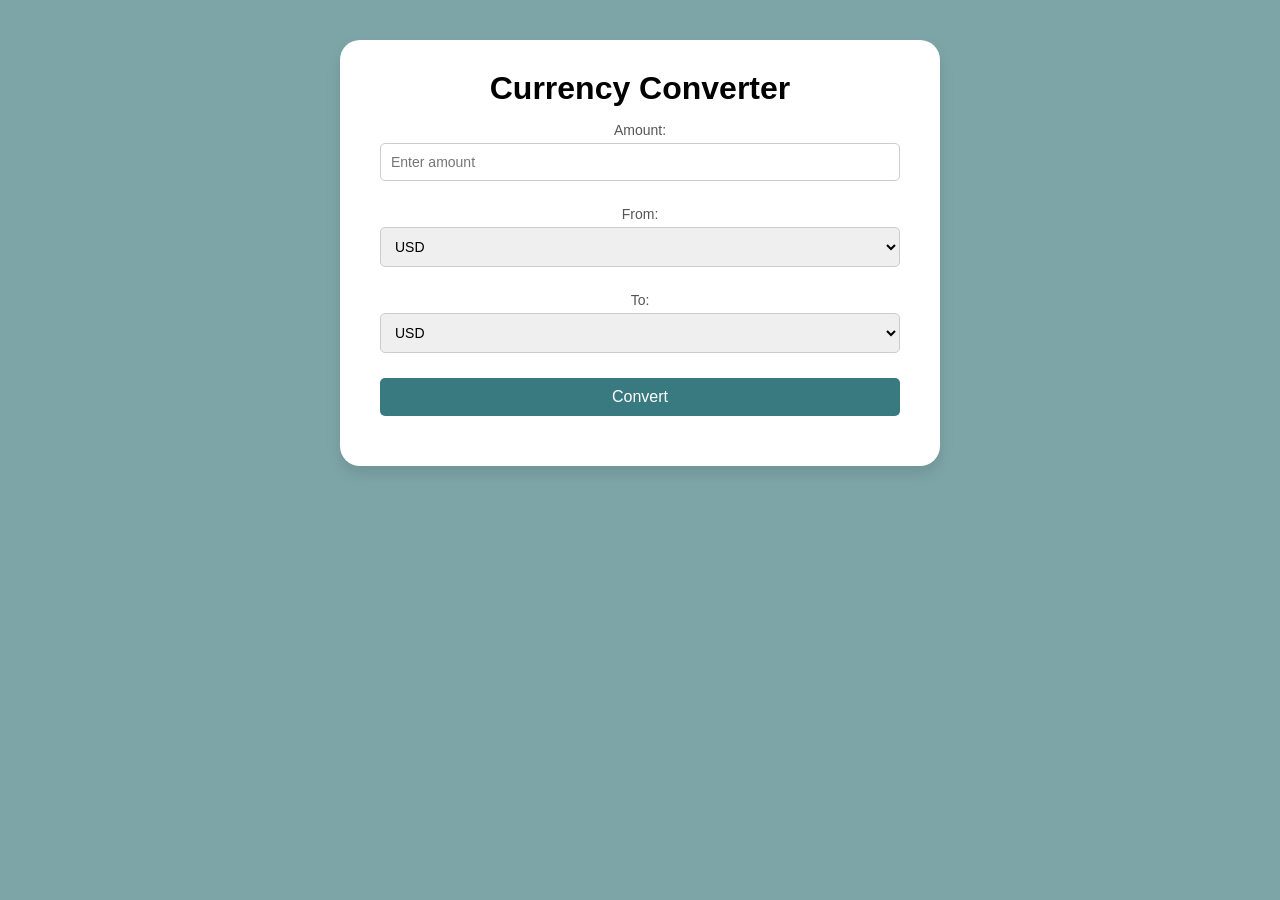
<file: converter.html>
<!DOCTYPE html>
<html lang="en">
<head>
    <meta charset="UTF-8">
    <meta name="viewport" content="width=device-width, initial-scale=1.0">
    <title>Currency Converter</title>
    <link rel="stylesheet" href="converterStyle.css">
</head>
<body>
    <div class="converter-container">
        <h1>Currency Converter</h1>

        <label for="amount">Amount:</label>
        <input type="number" id="amount" placeholder="Enter amount">

        <label for="fromCurrency">From:</label>
        <select id="fromCurrency">
            <option value="USD">USD</option>
            <option value="EUR">EUR</option>
            <option value="GBP">GBP</option>
            
        </select>

        <label for="toCurrency">To:</label>
        <select id="toCurrency">
            <option value="USD">USD</option>
            <option value="EUR">EUR</option>
            <option value="GBP">GBP</option>
            
        </select>

        <button id="convertBtn">Convert</button>

        <h2 id="result"></h2>
    </div>

    <script src="converterScript.js"></script>
</body>
</html>
</file>
<file: converterStyle.css>
* {
    margin: 0;
    padding: 0;
    box-sizing: border-box;
}

body {
    font-family: Arial, sans-serif;
    background-color: #7da5a7;
    display: flex;
    flex-direction: column;
    align-items: center;
    padding: 40px 20px;
    min-height: 100vh;
}

/* Heading */
.app-header {
    text-align: center;
    margin-bottom: 30px;
    color: white;
    max-width: 600px;
}

.app-header h1 {
    font-size: 28px;
    margin-bottom: 5px;
}

.app-header p {
    font-size: 14px;
    font-weight: 300;
    color: #eef9fa;
}

/* Converter box */
.converter-container {
    background-color: white;
    padding: 30px 40px;
    border-radius: 20px;
    box-shadow: 0 8px 16px rgba(0, 0, 0, 0.1);
    max-width: 600px;
    width: 100%;
    text-align: center;
}

/* Labels and input */
label {
    font-size: 14px;
    color: #555;
    display: block;
    margin-top: 15px;
    margin-bottom: 5px;
}

input, select {
    width: 100%;
    padding: 10px;
    margin-bottom: 10px;
    border: 1px solid #ccc;
    border-radius: 5px;
    font-size: 14px;
}

button {
    padding: 10px 15px;
    background-color: #397a80;
    color: white;
    border: none;
    border-radius: 5px;
    cursor: pointer;
    font-size: 16px;
    width: 100%;
    margin-top: 15px;
}

button:hover {
    transform: scale(1.05);
}

#result {
    margin-top: 20px;
    font-size: 18px;
    color: #333;
}

/* Chart and % change */
#rateChart {
    margin-top: 20px;
    max-width: 100%;
}

#percentChange {
    margin-top: 10px;
    font-size: 14px;
    font-weight: bold;
}

/* Flags */
.flag-row {
    display: flex;
    align-items: center;
    gap: 10px;
    margin-bottom: 10px;
}

.flag-row img {
    width: 24px;
    height: 16px;
    object-fit: contain;
}
</file>
